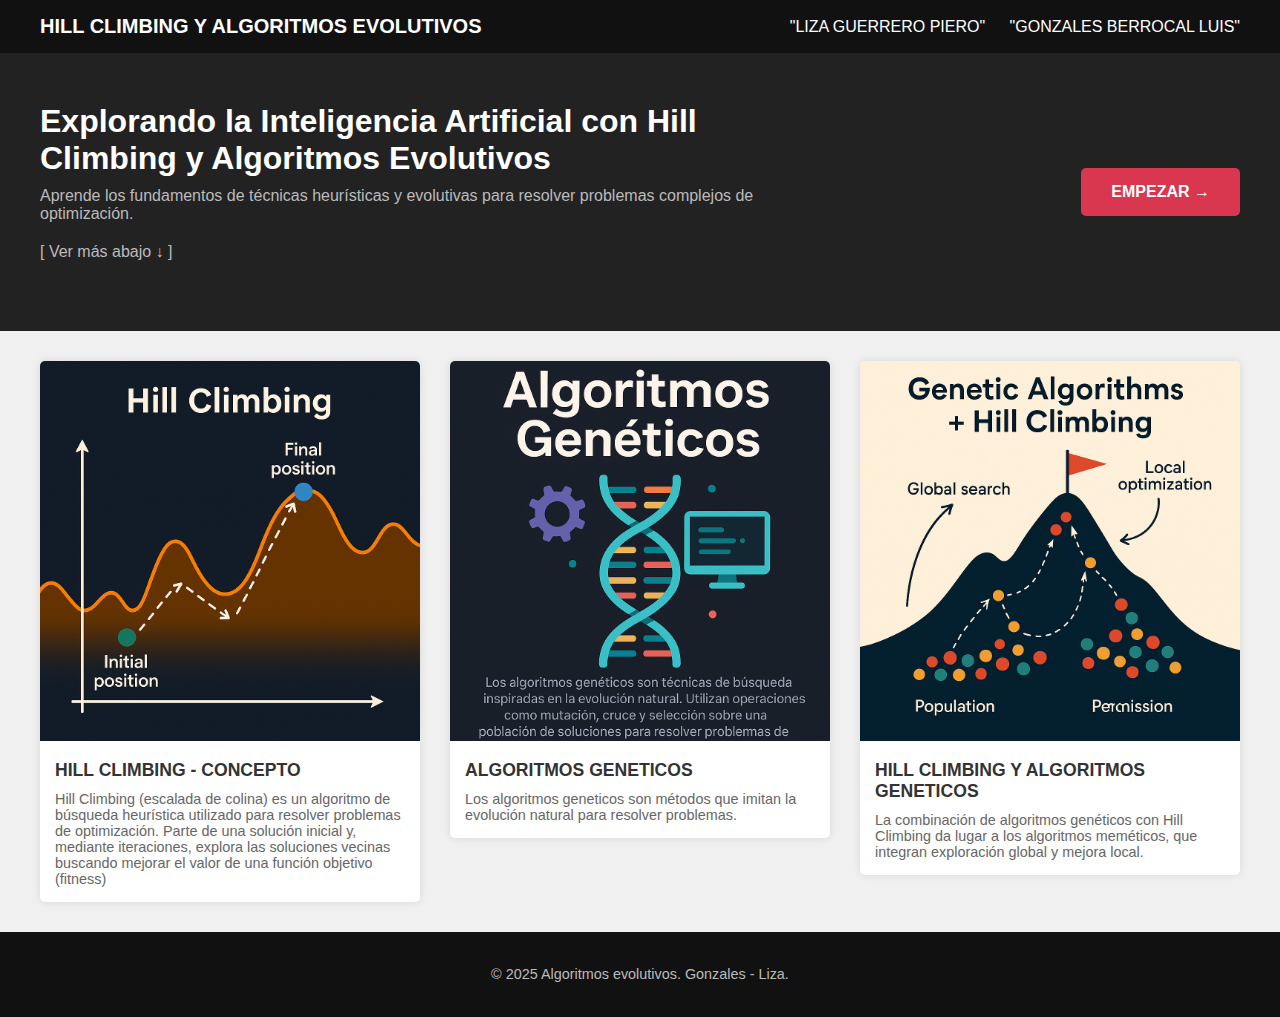
<file: src/index.html>
<!DOCTYPE html>
<html lang="es">
<head>
  <meta charset="UTF-8" />
  <meta name="viewport" content="width=device-width, initial-scale=1" />
  <title>Inspiración página web</title>
  <link rel="stylesheet" href="estilos.css" />
</head>
<body>
  <header>
    <div class="logo">HILL CLIMBING Y ALGORITMOS EVOLUTIVOS</div>
    <nav>
      <a href="#">"LIZA GUERRERO PIERO"</a>
      <a href="#">"GONZALES BERROCAL LUIS"</a>
    </nav>
  </header>

  <main>
    <section class="hero">
      <div class="hero-text">
        <h1>Explorando la Inteligencia Artificial con Hill Climbing y Algoritmos Evolutivos</h1>
        <p>Aprende los fundamentos de técnicas heurísticas y evolutivas para resolver problemas complejos de optimización.</p>
        <p>[ Ver más abajo ↓ ]</p>
      </div>
      <button id="botonEnviar">EMPEZAR →</button>
    </section>

<section class="tarjetas">
  <a href="HillClimbing.html" class="tarjeta-link">
    <div class="tarjeta">
      <img src="img/tarjeta4.png" alt="Tarjeta 1">


      <div class="contenido-tarjeta">
        <h3>HILL CLIMBING - CONCEPTO</h3>
        <p>Hill Climbing (escalada de colina) es un algoritmo de búsqueda heurística utilizado para resolver problemas de optimización. Parte de una solución inicial y, mediante iteraciones, explora las soluciones vecinas buscando mejorar el valor de una función objetivo (fitness)</p>
      </div>
    </div>
  </a>

  <a href="AlgoritmosEvolutivos.html" class="tarjeta-link">
    <div class="tarjeta">
      <img src="img/tarjeta2.png" alt="Tarjeta 2" />
      <div class="contenido-tarjeta">
        <h3>ALGORITMOS GENETICOS</h3>
        <p>Los algoritmos geneticos son métodos que imitan la evolución natural para resolver problemas.</p>
      </div>
    </div>
  </a>

  <a href="Ambos.html" class="tarjeta-link">
    <div class="tarjeta">
      <img src="img/tarjeta3.png" alt="Tarjeta 3" />
      <div class="contenido-tarjeta">
        <h3>HILL CLIMBING Y ALGORITMOS GENETICOS</h3>
        <p>La combinación de algoritmos genéticos con Hill Climbing da lugar a los algoritmos meméticos, que integran exploración global y mejora local.</p>
      </div>
    </div>
  </a>
</section>

  </main>

  <footer>
    <p>&copy; 2025 Algoritmos evolutivos. Gonzales - Liza.</p>
  </footer>

  <script src="funciones.js"></script>
</body>

</html>
</file>
<file: src/estilos.css>
/* Reset y estilos base */
body, html {
  margin: 0;
  padding: 0;
  height: 100%;
  font-family: Arial, sans-serif;
  background: #1a1a1a;
  color: white;
  display: flex;
  flex-direction: column;
  min-height: 100vh;
}

/* Contenedor principal para que crezca */
main {
  flex: 1;
}

/* Header */
header {
  display: flex;
  justify-content: space-between;
  align-items: center;
  padding: 15px 40px;
  background: #111;
}
header .logo {
  color: white;
  font-weight: bold;
  font-size: 20px;
}
nav a {
  color: white;
  margin-left: 20px;
  text-decoration: none;
  font-weight: 500;
}

/* Hero */
.hero {
  display: flex;
  justify-content: space-between;
  align-items: center;
  padding: 50px 40px;
  background: #222;
}
.hero-text {
  max-width: 60%;
}
.hero-text h1 {
  margin: 0 0 10px 0;
  font-size: 2rem;
}
.hero-text p {
  margin: 0 0 20px 0;
  font-size: 1rem;
  color: #bbb;
}
.hero button {
  background: #d8374f;
  border: none;
  padding: 15px 30px;
  color: white;
  font-weight: bold;
  font-size: 1rem;
  cursor: pointer;
  border-radius: 5px;
}

/* Tarjetas */
.tarjetas {
  display: flex;
  justify-content: center;
  gap: 30px;
  padding: 30px 40px;
  background: #f0f0f0;
  color: #333;
}
.tarjeta {
  background: white;
  flex: 1;
  max-width: 380px;
  border-radius: 5px;
  overflow: hidden;
  box-shadow: 0 0 8px rgba(0,0,0,0.1);
}
.tarjeta img {
  width: 100%;
  height: auto;
}
.contenido-tarjeta {
  padding: 15px;
}
.contenido-tarjeta h3 {
  margin: 0 0 10px 0;
  font-size: 1.1rem;
}
.contenido-tarjeta p {
  font-size: 0.9rem;
  margin: 0;
  color: #666;
}

/* Footer fijo abajo */
footer {
  background: #111;
  color: #bbb;
  text-align: center;
  padding: 20px 0;
  font-size: 0.9rem;
  flex-shrink: 0;
}

/* Responsividad para móviles */
@media (max-width: 768px) {
  .hero {
    flex-direction: column;
    padding: 30px 20px;
    text-align: center;
  }
  .hero-text {
    max-width: 100%;
    margin-bottom: 20px;
  }
  .tarjetas {
    flex-direction: column;
    padding: 20px;
  }
  .tarjeta {
    max-width: 100%;
  }
  nav {
    display: flex;
    flex-wrap: wrap;
    justify-content: center;
    padding: 10px 0;
  }
  nav a {
    margin: 5px 10px;
  }
}


.tarjeta-link {
  text-decoration: none;
  color: inherit;
  display: block;       /* que ocupe toda la tarjeta */
}

.tarjeta-link:hover .tarjeta {
  box-shadow: 0 0 12px rgba(216, 55, 79, 0.7);
  transform: translateY(-5px);
  transition: all 0.3s ease;
}
</file>
